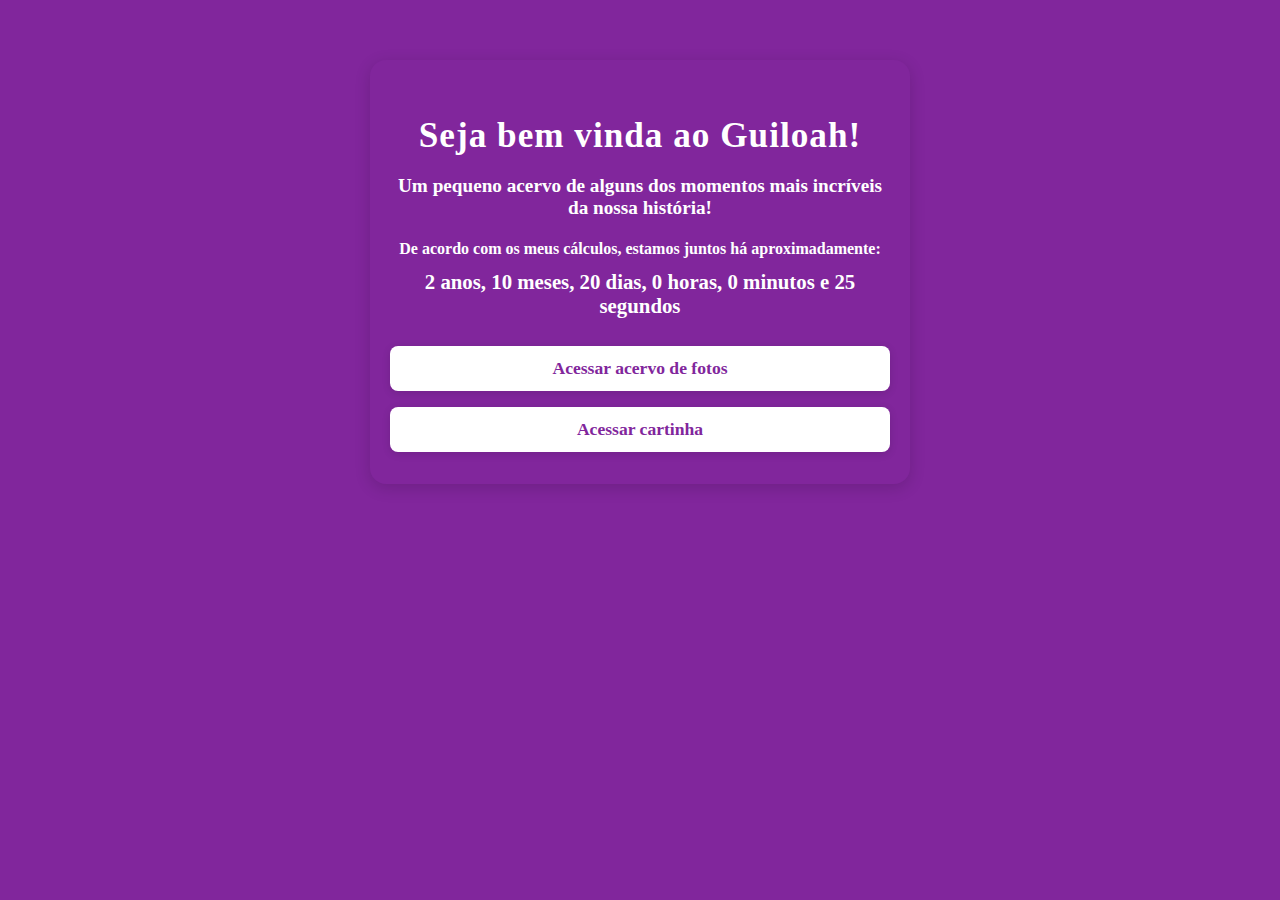
<file: index.html>
<!DOCTYPE html>
<html lang="pt-br">
<head>
  <meta charset="UTF-8">
  <meta name="viewport" content="width=device-width, initial-scale=1.0">
  <link rel="stylesheet" href="index.css">
  <title>2 anos juntos!!</title>
</head>
<body>
  <div class="container">
    <h1 class="titulo">Seja bem vinda ao Guiloah!</h1>
    <h3 class="subtitulo">Um pequeno acervo de alguns dos momentos mais incríveis da nossa história!</h3>
    <h4 class="descricao">De acordo com os meus cálculos, estamos juntos há aproximadamente:</h4>
    <div id="contador"></div>
    <div class="botoes">
      <a href="fotos.html" class="botao">Acessar acervo de fotos</a>
      <a href="carta.html" class="botao">Acessar cartinha</a>
    </div>
  </div>
  <script src="contador.js"></script>
</body>
</html>
</file>
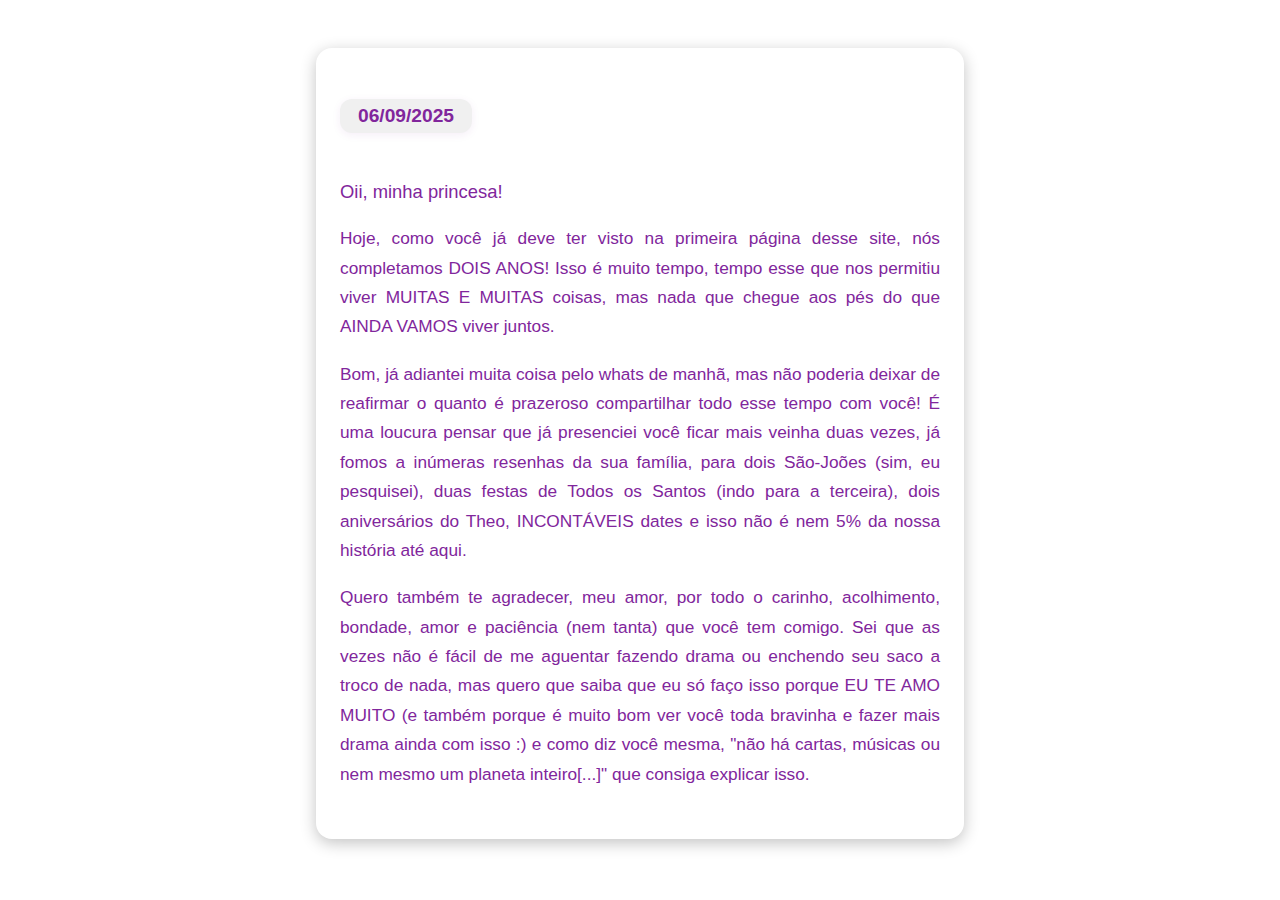
<file: carta.html>
<!DOCTYPE html>
<html lang="pt-br">
<head>
  <meta charset="UTF-8">
  <meta name="viewport" content="width=device-width, initial-scale=1.0">
  <title>Cartinha para meu amor</title>
  <link rel="stylesheet" href="carta.css">
</head>
<body>
  <div class="carta-container">
    <h3 class="carta-data">06/09/2025</h3>
    <p>Oii, minha princesa!</p>
    <p>Hoje, como você já deve ter visto na primeira página desse site, nós completamos DOIS ANOS! Isso é muito tempo, tempo esse que nos permitiu viver MUITAS E MUITAS coisas, mas nada que chegue aos pés do que AINDA VAMOS viver juntos.</p>
    <p>Bom, já adiantei muita coisa pelo whats de manhã, mas não poderia deixar de reafirmar o quanto é prazeroso compartilhar todo esse tempo com você! É uma loucura pensar que já presenciei você ficar mais veinha duas vezes,
    já fomos a inúmeras resenhas da sua família, para dois São-Joões (sim, eu pesquisei), duas festas de Todos os Santos (indo para a terceira), dois aniversários do Theo, INCONTÁVEIS dates e isso não é nem 5% da nossa história até aqui.</p>
    <p>Quero também te agradecer, meu amor, por todo o carinho, acolhimento, bondade, amor e paciência (nem tanta) que você tem comigo. Sei que as vezes não é fácil de me aguentar fazendo drama ou enchendo seu saco a troco de nada, 
    mas quero que saiba que eu só faço isso porque EU TE AMO MUITO (e também porque é muito bom ver você toda bravinha e fazer mais drama ainda com isso :)
    e como diz você mesma, "não há cartas, músicas ou nem mesmo um planeta inteiro[...]" que consiga explicar isso.</p>
  </div>
</body>
</html>
</file>
<file: index.css>
/* ...existing code... */
body {
  font-family: 'Segoe UI';
  background:#81269c;
  margin: 0;
  padding: 0;
}
.container {
  max-width: 500px;
  margin: 60px auto 0 auto;
  background: #81269c;
  border-radius: 16px;
  box-shadow: 0 4px 16px rgba(0,0,0,0.15);
  padding: 32px 20px;
  text-align: center;
}

.titulo {
  font-size: 2.2rem;
  margin-bottom: 18px;
  color: #fff;
  letter-spacing: 1px;
}

.subtitulo {
  font-size: 1.2rem;
  margin-bottom: 16px;
  color: #fff;
}

.descricao {
  font-size: 1rem;
  margin-bottom: 12px;
  color: #fff;
}

#contador {
  font-size: 1.3rem;
  font-weight: bold;
  margin-bottom: 28px;
  color: #fff;
}

.botoes {
  display: flex;
  flex-direction: column;
  gap: 16px;
  margin-top: 20px;
}

.botao {
  background: #fff;
  color: #81269c;
  padding: 12px 0;
  border-radius: 8px;
  text-decoration: none;
  font-size: 1.1rem;
  font-weight: bold;
  box-shadow: 0 2px 8px rgba(0,0,0,0.12);
  transition: background 0.3s, color 0.3s, transform 0.2s;
}

.botao:hover {
  background: #81269c;
  color: #fff;
  transform: scale(1.05);
}

@media (max-width: 600px) {
  .container {
    padding: 18px 6px;
    margin-top: 20px;
  }
  .titulo {
    font-size: 1.4rem;
  }
  .subtitulo {
    font-size: 1rem;
  }
  .descricao {
    font-size: 0.95rem;
  }
  .botao {
    font-size: 1rem;
    padding: 10px 0;
  }
}
</file>
<file: carta.css>
/* ...existing code... */
.carta-container {
  max-width: 600px;
  margin: 48px auto 0 auto;
  background: rgba(255,255,255,0.08);
  border-radius: 16px;
  box-shadow: 0 4px 16px rgba(0, 0, 0, 0.24);
  padding: 32px 24px;
  color: #f0f0f0;
  font-family: 'Segoe UI', Arial, sans-serif;
}

.carta-data {
  font-size: 1.2rem;
  font-weight: bold;
  color: #81269c;
  background: #f0f0f0;
  display: inline-block;
  padding: 6px 18px;
  border-radius: 12px;
  margin-bottom: 24px;
  box-shadow: 0 2px 8px rgba(129,38,156,0.08);
}

.carta-container p {
  font-size: 1.08rem;
  line-height: 1.7;
  margin-bottom: 18px;
  text-align: justify;
  color: #81269c;
}

.carta-container p:first-of-type {
  font-size: 1.15rem;
  font-weight: 500;
  margin-bottom: 12px;
}

@media (max-width: 600px) {
  .carta-container {
    padding: 16px 6px;
    margin-top: 18px;
  }
  .carta-data {
    font-size: 1rem;
    padding: 5px 12px;
  }
  .carta-container p {
    font-size: 1rem;
  }
}
/* ...existing code... */
</file>
